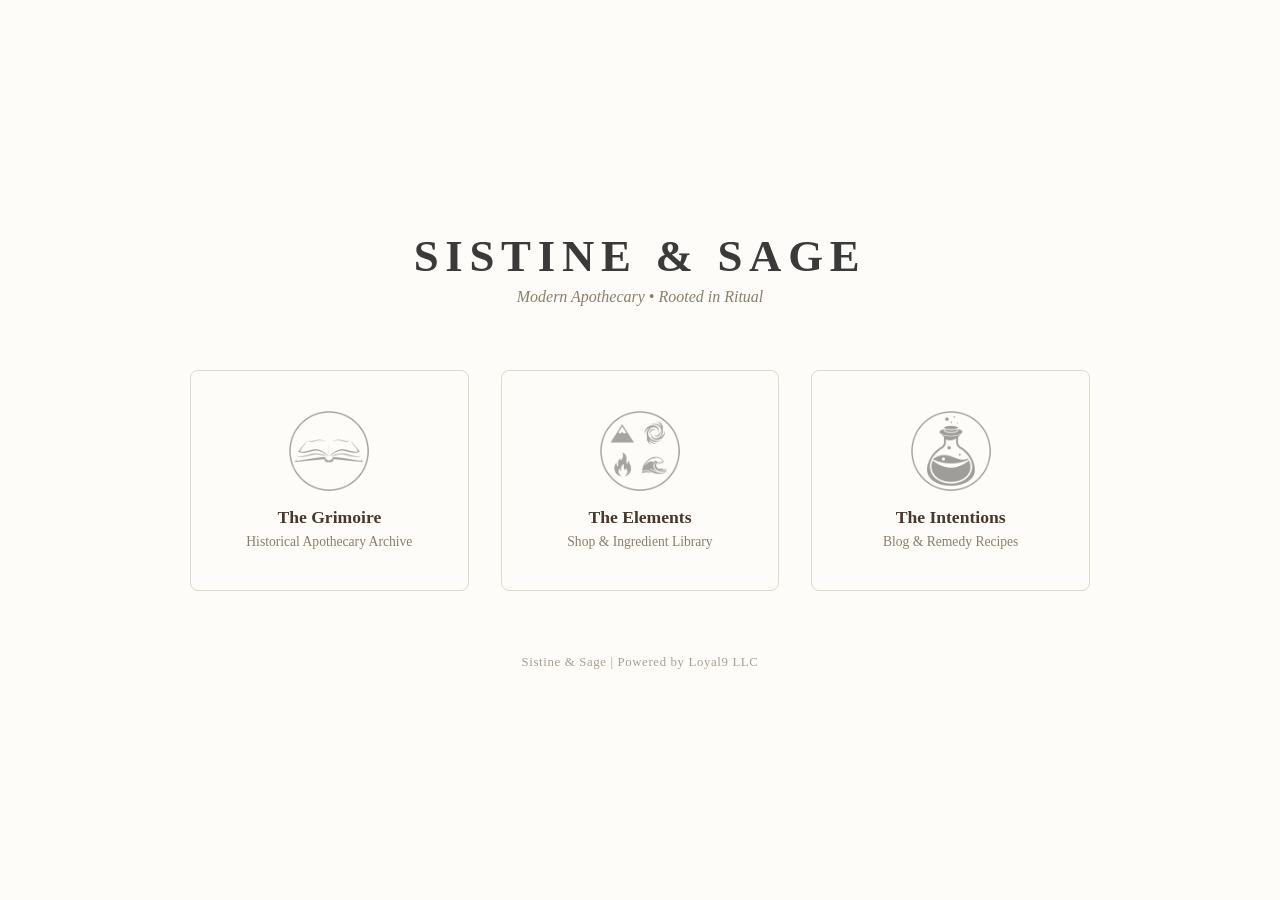
<file: index.html>
<!DOCTYPE html>
<html lang="en">
<head>
    <meta charset="UTF-8">
    <meta name="viewport" content="width=device-width, initial-scale=1.0">
    <title>Sistine &amp; Sage | Command Center</title>
    <link rel="stylesheet" href="css/landing.css">
</head>
<body>
    <main class="landing">
        <h1>Sistine &amp; Sage</h1>
        <p class="tagline">Modern Apothecary &bull; Rooted in Ritual</p>

        <nav class="gates">
            <a href="grimoire.html" class="gate">
                <img src="img/grimoire.png" alt="The Grimoire" class="gate-icon" width="80" height="80">
                <h2>The Grimoire</h2>
                <p>Historical Apothecary Archive</p>
            </a>
            <a href="elements.html" class="gate">
                <img src="img/elements.png" alt="The Elements" class="gate-icon" width="80" height="80">
                <h2>The Elements</h2>
                <p>Shop &amp; Ingredient Library</p>
            </a>
            <a href="intentions.html" class="gate">
                <img src="img/intentions.png" alt="The Intentions" class="gate-icon" width="80" height="80">
                <h2>The Intentions</h2>
                <p>Blog &amp; Remedy Recipes</p>
            </a>
        </nav>
    </main>

    <footer>Sistine &amp; Sage | Powered by Loyal9 LLC</footer>
</body>
</html>
</file>
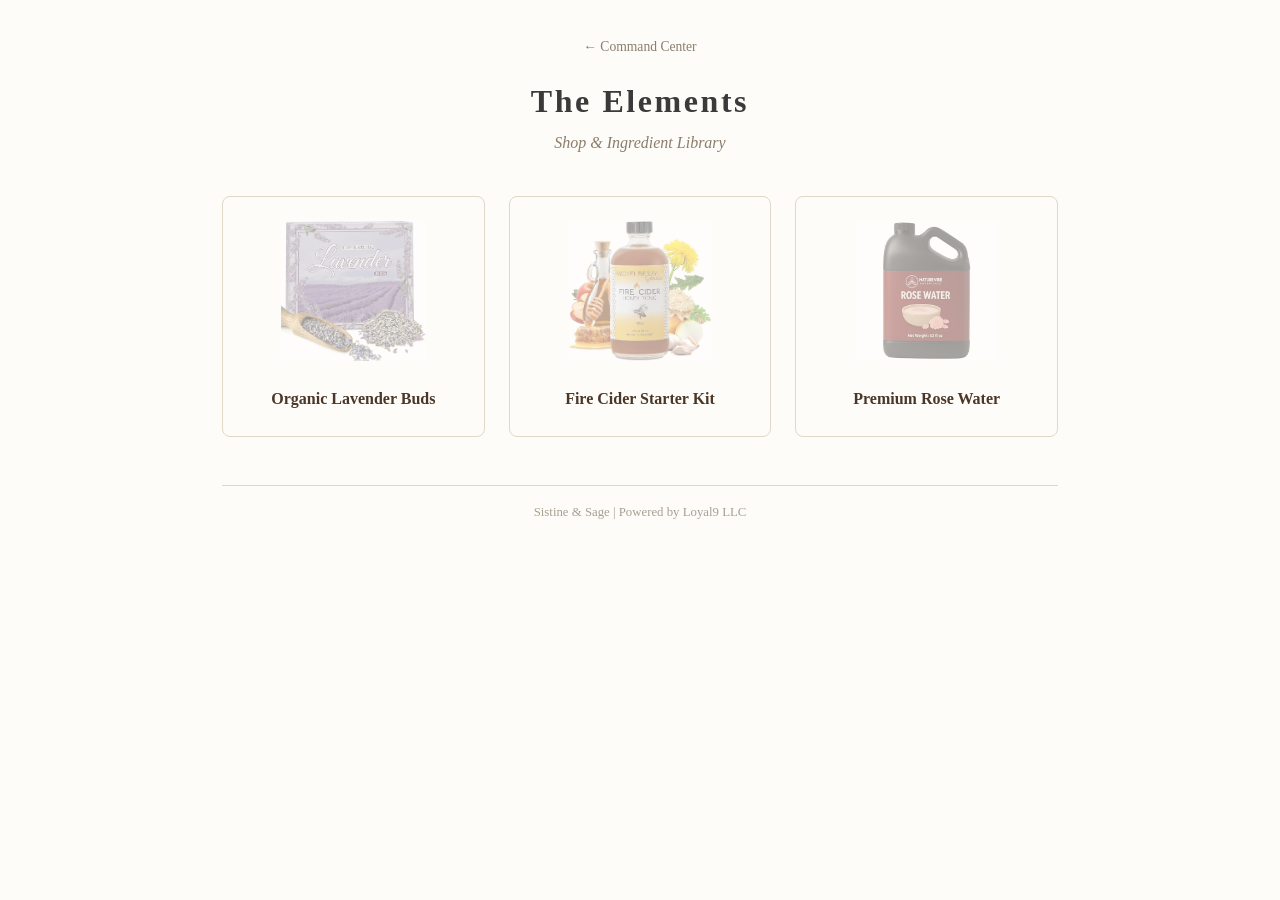
<file: elements.html>
<!DOCTYPE html>
<html lang="en">
<head>
    <meta charset="UTF-8">
    <meta name="viewport" content="width=device-width, initial-scale=1.0">
    <title>The Elements | Sistine &amp; Sage</title>
    <link rel="stylesheet" href="css/elements.css">
</head>
<body>
    <header>
        <a href="index.html" class="back">&larr; Command Center</a>
        <h1>The Elements</h1>
        <p class="subtitle">Shop &amp; Ingredient Library</p>
    </header>

    <main class="products">
        <div class="product-card" onclick="openOverlay('lavender')">
            <img src="img/amazon-lavender.jpg" alt="Organic Lavender Buds" class="product-img">
            <h2>Organic Lavender Buds</h2>
        </div>
        <div class="product-card" onclick="openOverlay('fire-cider')">
            <img src="img/amazon-fire-cider.jpg" alt="Fire Cider Kit" class="product-img">
            <h2>Fire Cider Starter Kit</h2>
        </div>
        <div class="product-card" onclick="openOverlay('rose-water')">
            <img src="img/amazon-rose-water-mist.jpg" alt="Rose Water Mist" class="product-img">
            <h2>Premium Rose Water</h2>
        </div>
    </main>

    <!-- Overlays -->
    <div class="overlay" id="overlay-lavender">
        <div class="overlay-content">
            <button class="overlay-close" onclick="closeOverlay('lavender')">&times;</button>
            <img src="img/amazon-lavender.jpg" alt="Organic Lavender Buds" class="overlay-img">
            <h2>Organic Lavender Buds</h2>
            <p>Dried, aromatic lavender flowers perfect for sachets, teas, and ritual work. Sourced organically for purity and potency.</p>
            <a href="https://www.amazon.com/Cedar-Space-Lavender-Organic-Flowers/dp/B07XBPQYZZ" class="buy-btn" target="_blank" rel="noopener">Buy Now on Amazon</a>
            <p class="disclosure">As an Amazon Associate, Sistine &amp; Sage earns from qualifying purchases.</p>
        </div>
    </div>

    <div class="overlay" id="overlay-fire-cider">
        <div class="overlay-content">
            <button class="overlay-close" onclick="closeOverlay('fire-cider')">&times;</button>
            <img src="img/amazon-fire-cider.jpg" alt="Fire Cider Kit" class="overlay-img">
            <h2>Fire Cider Starter Kit</h2>
            <p>Everything you need to brew a warming, immune-boosting fire cider at home. A folk remedy staple for the colder months.</p>
            <a href="https://www.amazon.com/Cedar-Space-Lavender-Organic-Flowers/dp/B07XBPQYZZ" class="buy-btn" target="_blank" rel="noopener">Buy Now on Amazon</a>
            <p class="disclosure">As an Amazon Associate, Sistine &amp; Sage earns from qualifying purchases.</p>
        </div>
    </div>

    <div class="overlay" id="overlay-rose-water">
        <div class="overlay-content">
            <button class="overlay-close" onclick="closeOverlay('rose-water')">&times;</button>
            <img src="img/amazon-rose-water-mist.jpg" alt="Rose Water" class="overlay-img">
            <h2>Premium Rose Water</h2>
            <p>Natural, hydrating rose water for facial mists and daily skincare rituals. A timeless ingredient from the apothecary shelf.</p>
            <a href="https://www.amazon.com/Naturevibe-Botanicals-Premium-Natural-Hydrating/dp/B0C5DTHG1B" class="buy-btn" target="_blank" rel="noopener">Buy Now on Amazon</a>
            <p class="disclosure">As an Amazon Associate, Sistine &amp; Sage earns from qualifying purchases.</p>
        </div>
    </div>

    <footer>Sistine &amp; Sage | Powered by Loyal9 LLC</footer>

    <script>
        function openOverlay(id) {
            document.getElementById('overlay-' + id).classList.add('active');
        }
        function closeOverlay(id) {
            document.getElementById('overlay-' + id).classList.remove('active');
        }
        document.querySelectorAll('.overlay').forEach(el => {
            el.addEventListener('click', e => {
                if (e.target === el) el.classList.remove('active');
            });
        });
    </script>
</body>
</html>
</file>
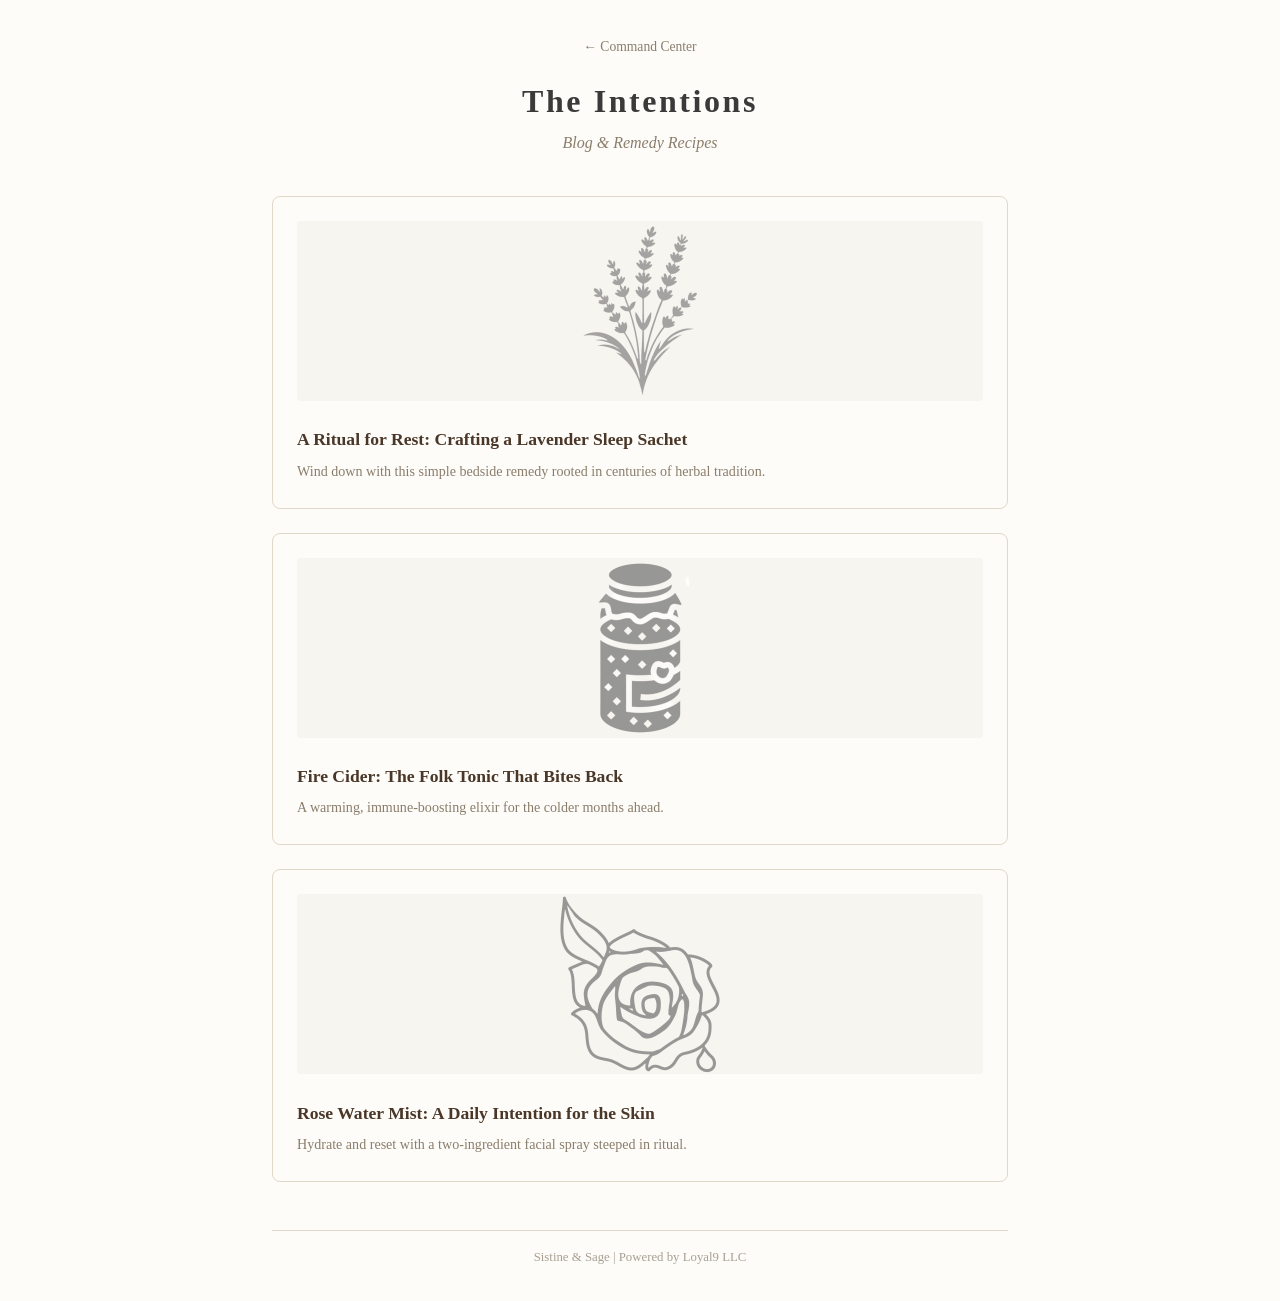
<file: intentions.html>
<!DOCTYPE html>
<html lang="en">
<head>
    <meta charset="UTF-8">
    <meta name="viewport" content="width=device-width, initial-scale=1.0">
    <title>The Intentions | Sistine &amp; Sage</title>
    <link rel="stylesheet" href="css/intentions.css">
</head>
<body>
    <header>
        <a href="index.html" class="back">&larr; Command Center</a>
        <h1>The Intentions</h1>
        <p class="subtitle">Blog &amp; Remedy Recipes</p>
    </header>

    <main class="articles">
        <a href="articles/lavender-calm.html" class="article-card">
            <img src="img/lavender.png" alt="Lavender" class="article-img">
            <h2>A Ritual for Rest: Crafting a Lavender Sleep Sachet</h2>
            <p>Wind down with this simple bedside remedy rooted in centuries of herbal tradition.</p>
        </a>
        <a href="articles/fire-cider.html" class="article-card">
            <img src="img/fire-cider.png" alt="Fire Cider" class="article-img">
            <h2>Fire Cider: The Folk Tonic That Bites Back</h2>
            <p>A warming, immune-boosting elixir for the colder months ahead.</p>
        </a>
        <a href="articles/rose-water.html" class="article-card">
            <img src="img/rose-water-mist.png" alt="Rose Water" class="article-img">
            <h2>Rose Water Mist: A Daily Intention for the Skin</h2>
            <p>Hydrate and reset with a two-ingredient facial spray steeped in ritual.</p>
        </a>
    </main>

    <footer>Sistine &amp; Sage | Powered by Loyal9 LLC</footer>
</body>
</html>
</file>
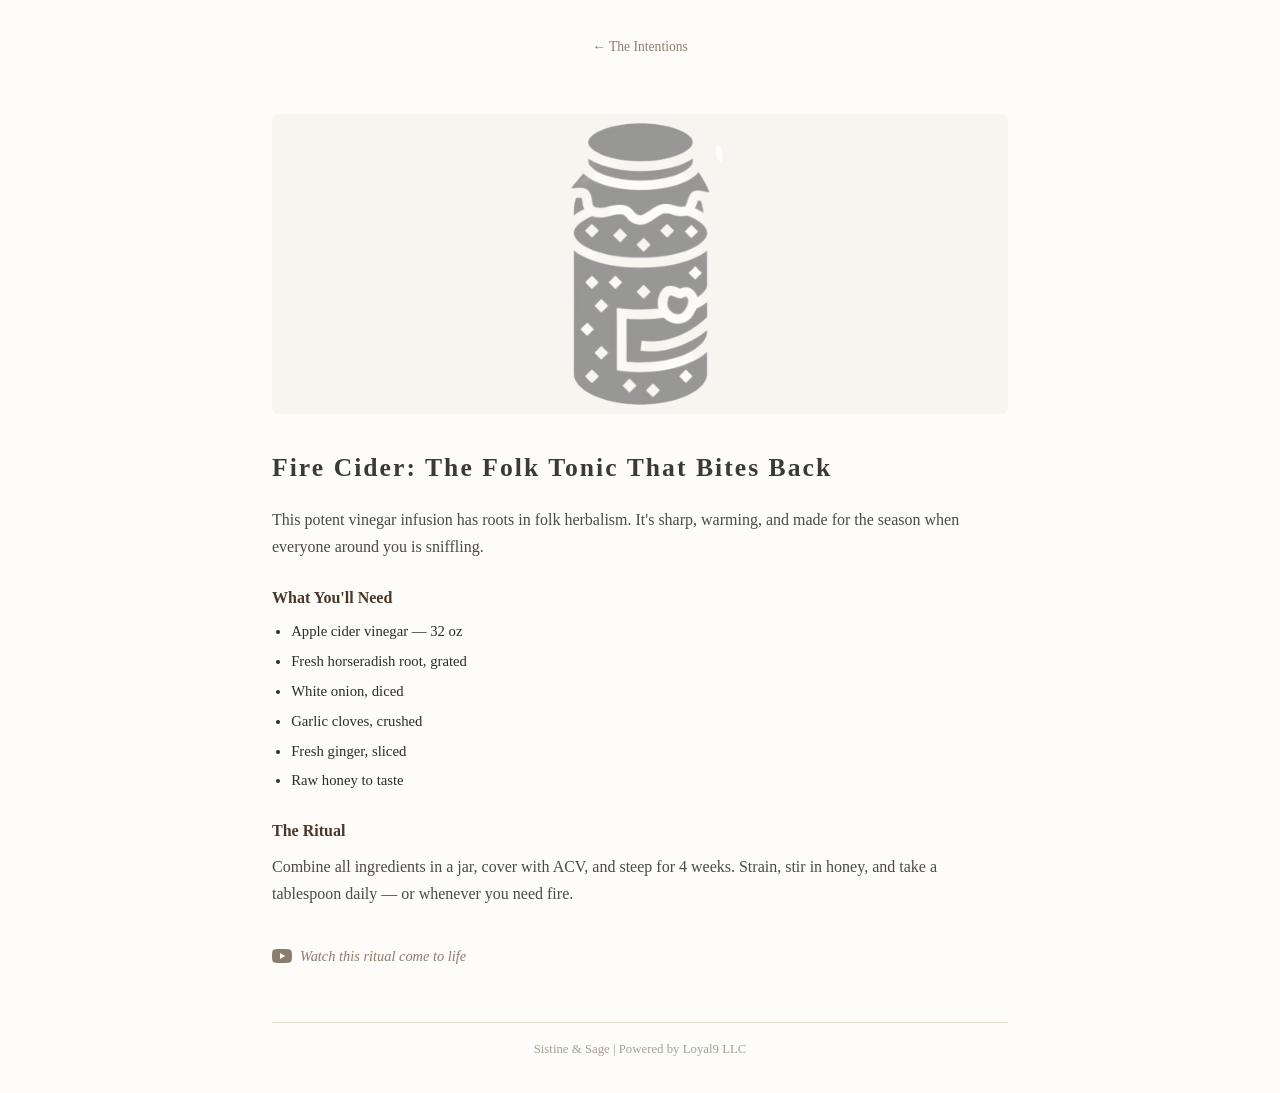
<file: articles/fire-cider.html>
<!DOCTYPE html>
<html lang="en">
<head>
    <meta charset="UTF-8">
    <meta name="viewport" content="width=device-width, initial-scale=1.0">
    <title>Fire Cider | Sistine &amp; Sage</title>
    <link rel="stylesheet" href="../css/intentions.css">
</head>
<body>
    <header>
        <a href="../intentions.html" class="back">&larr; The Intentions</a>
    </header>

    <article class="post">
        <img src="../img/fire-cider.png" alt="Fire Cider" class="post-img">
        <h1>Fire Cider: The Folk Tonic That Bites Back</h1>
        <p>This potent vinegar infusion has roots in folk herbalism. It's sharp, warming, and made for the season when everyone around you is sniffling.</p>
        <h3>What You'll Need</h3>
        <ul>
            <li>Apple cider vinegar — 32 oz</li>
            <li>Fresh horseradish root, grated</li>
            <li>White onion, diced</li>
            <li>Garlic cloves, crushed</li>
            <li>Fresh ginger, sliced</li>
            <li>Raw honey to taste</li>
        </ul>
        <h3>The Ritual</h3>
        <p>Combine all ingredients in a jar, cover with ACV, and steep for 4 weeks. Strain, stir in honey, and take a tablespoon daily — or whenever you need fire.</p>

        <a href="#" class="yt-link" target="_blank">
            <svg class="yt-icon" xmlns="http://www.w3.org/2000/svg" viewBox="0 0 24 24"><path d="M23.5 6.2a3 3 0 0 0-2.1-2.1C19.5 3.5 12 3.5 12 3.5s-7.5 0-9.4.6A3 3 0 0 0 .5 6.2 31.9 31.9 0 0 0 0 12a31.9 31.9 0 0 0 .5 5.8 3 3 0 0 0 2.1 2.1c1.9.6 9.4.6 9.4.6s7.5 0 9.4-.6a3 3 0 0 0 2.1-2.1c.5-1.9.5-5.8.5-5.8s0-3.9-.5-5.8zM9.6 15.5V8.5l6.3 3.5-6.3 3.5z"/></svg>
            Watch this ritual come to life
        </a>
    </article>

    <footer>Sistine &amp; Sage | Powered by Loyal9 LLC</footer>
</body>
</html>
</file>
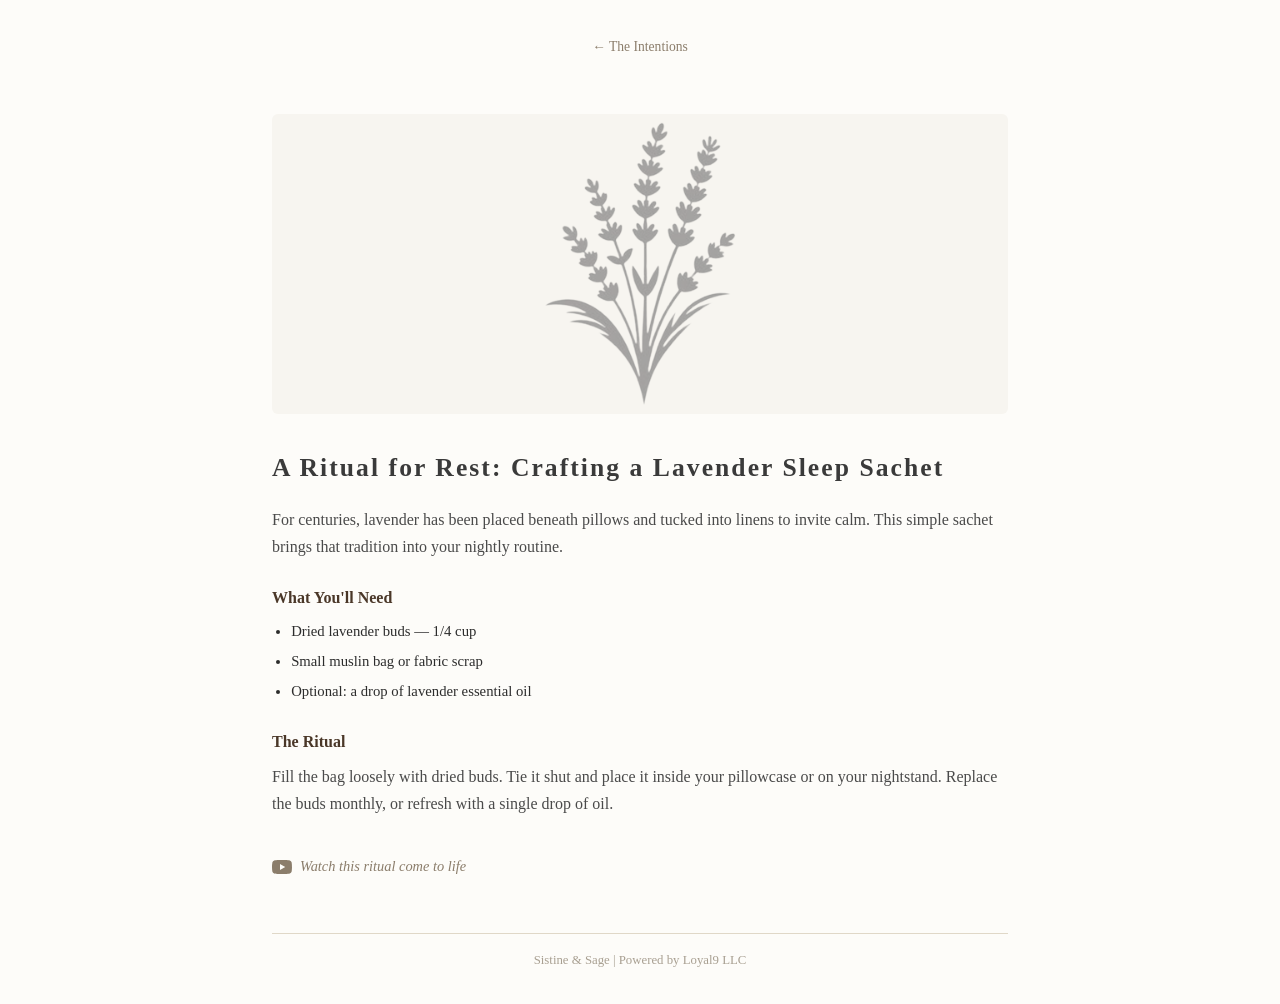
<file: articles/lavender-calm.html>
<!DOCTYPE html>
<html lang="en">
<head>
    <meta charset="UTF-8">
    <meta name="viewport" content="width=device-width, initial-scale=1.0">
    <title>Lavender Sleep Sachet | Sistine &amp; Sage</title>
    <link rel="stylesheet" href="../css/intentions.css">
</head>
<body>
    <header>
        <a href="../intentions.html" class="back">&larr; The Intentions</a>
    </header>

    <article class="post">
        <img src="../img/lavender.png" alt="Lavender" class="post-img">
        <h1>A Ritual for Rest: Crafting a Lavender Sleep Sachet</h1>
        <p>For centuries, lavender has been placed beneath pillows and tucked into linens to invite calm. This simple sachet brings that tradition into your nightly routine.</p>
        <h3>What You'll Need</h3>
        <ul>
            <li>Dried lavender buds — 1/4 cup</li>
            <li>Small muslin bag or fabric scrap</li>
            <li>Optional: a drop of lavender essential oil</li>
        </ul>
        <h3>The Ritual</h3>
        <p>Fill the bag loosely with dried buds. Tie it shut and place it inside your pillowcase or on your nightstand. Replace the buds monthly, or refresh with a single drop of oil.</p>

        <a href="#" class="yt-link" target="_blank">
            <svg class="yt-icon" xmlns="http://www.w3.org/2000/svg" viewBox="0 0 24 24"><path d="M23.5 6.2a3 3 0 0 0-2.1-2.1C19.5 3.5 12 3.5 12 3.5s-7.5 0-9.4.6A3 3 0 0 0 .5 6.2 31.9 31.9 0 0 0 0 12a31.9 31.9 0 0 0 .5 5.8 3 3 0 0 0 2.1 2.1c1.9.6 9.4.6 9.4.6s7.5 0 9.4-.6a3 3 0 0 0 2.1-2.1c.5-1.9.5-5.8.5-5.8s0-3.9-.5-5.8zM9.6 15.5V8.5l6.3 3.5-6.3 3.5z"/></svg>
            Watch this ritual come to life
        </a>
    </article>

    <footer>Sistine &amp; Sage | Powered by Loyal9 LLC</footer>
</body>
</html>
</file>
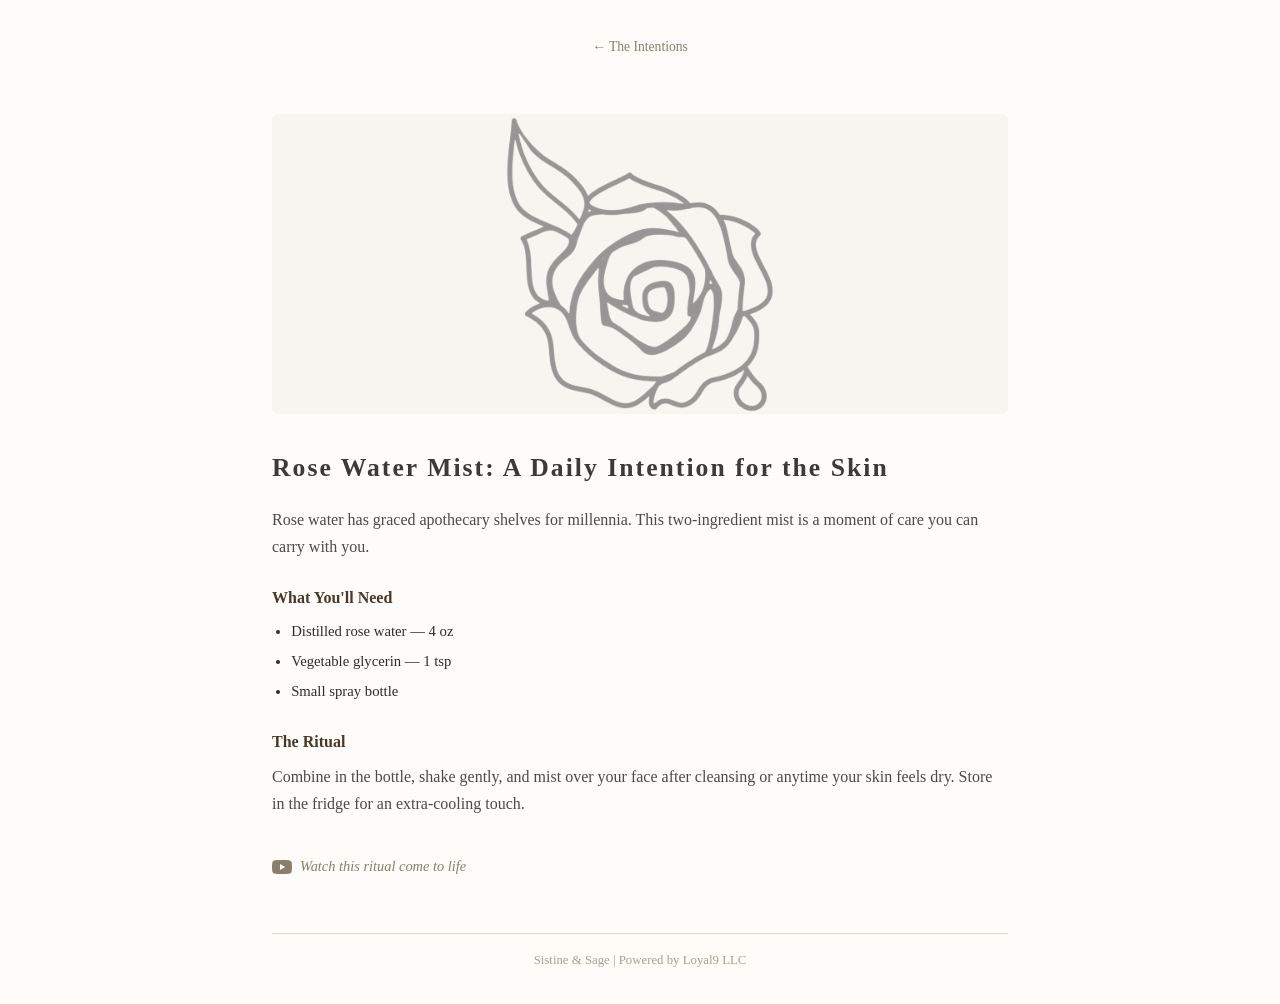
<file: articles/rose-water.html>
<!DOCTYPE html>
<html lang="en">
<head>
    <meta charset="UTF-8">
    <meta name="viewport" content="width=device-width, initial-scale=1.0">
    <title>Rose Water Mist | Sistine &amp; Sage</title>
    <link rel="stylesheet" href="../css/intentions.css">
</head>
<body>
    <header>
        <a href="../intentions.html" class="back">&larr; The Intentions</a>
    </header>

    <article class="post">
        <img src="../img/rose-water-mist.png" alt="Rose Water" class="post-img">
        <h1>Rose Water Mist: A Daily Intention for the Skin</h1>
        <p>Rose water has graced apothecary shelves for millennia. This two-ingredient mist is a moment of care you can carry with you.</p>
        <h3>What You'll Need</h3>
        <ul>
            <li>Distilled rose water — 4 oz</li>
            <li>Vegetable glycerin — 1 tsp</li>
            <li>Small spray bottle</li>
        </ul>
        <h3>The Ritual</h3>
        <p>Combine in the bottle, shake gently, and mist over your face after cleansing or anytime your skin feels dry. Store in the fridge for an extra-cooling touch.</p>

        <a href="#" class="yt-link" target="_blank">
            <svg class="yt-icon" xmlns="http://www.w3.org/2000/svg" viewBox="0 0 24 24"><path d="M23.5 6.2a3 3 0 0 0-2.1-2.1C19.5 3.5 12 3.5 12 3.5s-7.5 0-9.4.6A3 3 0 0 0 .5 6.2 31.9 31.9 0 0 0 0 12a31.9 31.9 0 0 0 .5 5.8 3 3 0 0 0 2.1 2.1c1.9.6 9.4.6 9.4.6s7.5 0 9.4-.6a3 3 0 0 0 2.1-2.1c.5-1.9.5-5.8.5-5.8s0-3.9-.5-5.8zM9.6 15.5V8.5l6.3 3.5-6.3 3.5z"/></svg>
            Watch this ritual come to life
        </a>
    </article>

    <footer>Sistine &amp; Sage | Powered by Loyal9 LLC</footer>
</body>
</html>
</file>
<file: css/landing.css>
* {
    margin: 0;
    padding: 0;
    box-sizing: border-box;
}

body {
    font-family: 'Georgia', serif;
    background: #fdfcf9;
    color: #2c2c2c;
    min-height: 100vh;
    display: flex;
    flex-direction: column;
    justify-content: center;
    align-items: center;
    padding: 2rem;
}

.landing {
    text-align: center;
    max-width: 900px;
    width: 100%;
}

h1 {
    font-size: 2.8rem;
    color: #3a3a3a;
    letter-spacing: 0.15em;
    text-transform: uppercase;
    margin-bottom: 0.4rem;
}

.tagline {
    color: #8b7d6b;
    font-style: italic;
    font-size: 1rem;
    margin-bottom: 4rem;
}

.gates {
    display: grid;
    grid-template-columns: repeat(3, 1fr);
    gap: 2rem;
}

.gate {
    text-decoration: none;
    color: inherit;
    padding: 2.5rem 1.5rem;
    border: 1px solid #e0d8c8;
    border-radius: 8px;
    transition: transform 0.2s, box-shadow 0.2s;
    display: flex;
    flex-direction: column;
    align-items: center;
}

.gate:hover {
    transform: translateY(-4px);
    box-shadow: 0 8px 24px rgba(0, 0, 0, 0.06);
}

img.gate-icon {
    display: block;
    width: 80px !important;
    height: 80px !important;
    max-width: 80px !important;
    max-height: 80px !important;
    min-width: 0;
    object-fit: contain;
    margin-bottom: 1rem;
    opacity: 0.4;
}

.gate h2 {
    font-size: 1.1rem;
    color: #4a3728;
    margin-bottom: 0.4rem;
}

.gate p {
    font-size: 0.85rem;
    color: #8b7d6b;
}

footer {
    margin-top: 4rem;
    font-size: 0.8rem;
    color: #a89f91;
    letter-spacing: 0.05em;
}

@media (max-width: 768px) {
    .gates {
        grid-template-columns: 1fr;
        gap: 1.2rem;
    }

    h1 {
        font-size: 2rem;
    }

    .tagline {
        margin-bottom: 2.5rem;
    }

    .gate {
        padding: 1.5rem 1rem;
    }

    img.gate-icon {
        width: 60px !important;
        height: 60px !important;
        max-width: 60px !important;
        max-height: 60px !important;
    }
}
</file>
<file: css/elements.css>
* {
    margin: 0;
    padding: 0;
    box-sizing: border-box;
}

body {
    font-family: 'Georgia', serif;
    background: #fdfcf9;
    color: #2c2c2c;
    line-height: 1.7;
    padding: 2rem;
    max-width: 900px;
    margin: 0 auto;
}

header {
    text-align: center;
    margin-bottom: 2.5rem;
}

.back {
    display: inline-block;
    text-decoration: none;
    color: #8b7d6b;
    font-size: 0.85rem;
    margin-bottom: 1rem;
}

.back:hover {
    color: #4a3728;
}

h1 {
    font-size: 2rem;
    color: #3a3a3a;
    letter-spacing: 0.08em;
}

.subtitle {
    color: #8b7d6b;
    font-style: italic;
}

/* Product grid */
.products {
    display: grid;
    grid-template-columns: repeat(3, 1fr);
    gap: 1.5rem;
}

.product-card {
    text-align: center;
    padding: 1.5rem 1rem;
    border: 1px solid #e0d8c8;
    border-radius: 8px;
    cursor: pointer;
    transition: transform 0.2s, box-shadow 0.2s;
}

.product-card:hover {
    transform: translateY(-3px);
    box-shadow: 0 6px 20px rgba(0, 0, 0, 0.05);
}

.product-img {
    width: 100%;
    height: 140px;
    object-fit: contain;
    opacity: 0.4;
    margin-bottom: 1rem;
}

.product-card h2 {
    font-size: 1rem;
    color: #4a3728;
}

/* Overlay */
.overlay {
    display: none;
    position: fixed;
    inset: 0;
    background: rgba(0, 0, 0, 0.5);
    z-index: 1000;
    justify-content: center;
    align-items: center;
    padding: 2rem;
}

.overlay.active {
    display: flex;
}

.overlay-content {
    background: #fdfcf9;
    border-radius: 10px;
    padding: 2.5rem;
    max-width: 400px;
    width: 100%;
    text-align: center;
    position: relative;
}

.overlay-close {
    position: absolute;
    top: 0.8rem;
    right: 1rem;
    background: none;
    border: none;
    font-size: 1.5rem;
    color: #8b7d6b;
    cursor: pointer;
}

.overlay-close:hover {
    color: #2c2c2c;
}

.overlay-img {
    width: 120px;
    height: 120px;
    object-fit: contain;
    opacity: 0.5;
    margin-bottom: 1rem;
}

.overlay-content h2 {
    font-size: 1.2rem;
    color: #4a3728;
    margin-bottom: 0.6rem;
}

.overlay-content p {
    font-size: 0.9rem;
    color: #5a5a5a;
    margin-bottom: 1rem;
}

.buy-btn {
    display: inline-block;
    padding: 0.7rem 1.5rem;
    background: #4a3728;
    color: #fff;
    text-decoration: none;
    border-radius: 5px;
    font-size: 0.9rem;
    transition: background 0.2s;
}

.buy-btn:hover {
    background: #8b6914;
}

.disclosure {
    margin-top: 1rem;
    font-size: 0.72rem;
    color: #a89f91;
    font-style: italic;
}

footer {
    margin-top: 3rem;
    text-align: center;
    font-size: 0.8rem;
    color: #a89f91;
    border-top: 1px solid #e0d8c8;
    padding-top: 1rem;
}

@media (max-width: 600px) {
    body {
        padding: 1rem;
    }

    .products {
        grid-template-columns: 1fr;
    }

    h1 {
        font-size: 1.5rem;
    }

    .overlay-content {
        padding: 1.5rem;
        margin: 1rem;
    }
}
</file>
<file: css/intentions.css>
* {
    margin: 0;
    padding: 0;
    box-sizing: border-box;
}

body {
    font-family: 'Georgia', serif;
    background: #fdfcf9;
    color: #2c2c2c;
    line-height: 1.7;
    padding: 2rem;
    max-width: 800px;
    margin: 0 auto;
}

header {
    text-align: center;
    margin-bottom: 2.5rem;
}

.back {
    display: inline-block;
    text-decoration: none;
    color: #8b7d6b;
    font-size: 0.85rem;
    margin-bottom: 1rem;
}

.back:hover {
    color: #4a3728;
}

h1 {
    font-size: 2rem;
    color: #3a3a3a;
    letter-spacing: 0.08em;
}

.subtitle {
    color: #8b7d6b;
    font-style: italic;
}

/* Article listing */
.articles {
    display: grid;
    gap: 1.5rem;
}

.article-card {
    display: block;
    text-decoration: none;
    color: inherit;
    padding: 1.5rem;
    border: 1px solid #e0d8c8;
    border-radius: 8px;
    transition: transform 0.2s, box-shadow 0.2s;
}

.article-card:hover {
    transform: translateY(-3px);
    box-shadow: 0 6px 20px rgba(0, 0, 0, 0.05);
}

.article-img {
    width: 100%;
    height: 180px;
    object-fit: contain;
    border-radius: 4px;
    margin-bottom: 1rem;
    background: #f0ece4;
    opacity: 0.4;
}

.article-card h2 {
    font-size: 1.1rem;
    color: #4a3728;
    margin-bottom: 0.3rem;
}

.article-card p {
    font-size: 0.88rem;
    color: #8b7d6b;
}

/* Individual article page */
.post {
    margin-top: 1rem;
}

.post-img {
    width: 100%;
    max-height: 300px;
    object-fit: contain;
    border-radius: 6px;
    margin-bottom: 1.5rem;
    background: #f0ece4;
    opacity: 0.4;
}

.post h1 {
    font-size: 1.6rem;
    margin-bottom: 1rem;
}

.post h3 {
    font-size: 1rem;
    color: #4a3728;
    margin-top: 1.5rem;
    margin-bottom: 0.5rem;
}

.post p {
    margin-bottom: 0.8rem;
    color: #4a4a4a;
}

.post ul {
    padding-left: 1.2rem;
    margin-bottom: 1rem;
}

.post li {
    margin-bottom: 0.3rem;
    font-size: 0.92rem;
}

.yt-link {
    display: inline-flex;
    align-items: center;
    gap: 0.5rem;
    margin-top: 1.5rem;
    text-decoration: none;
    color: #8b7d6b;
    font-size: 0.9rem;
    font-style: italic;
    transition: color 0.2s;
}

.yt-link:hover {
    color: #4a3728;
}

.yt-icon {
    width: 20px;
    height: 20px;
    fill: currentColor;
}

footer {
    margin-top: 3rem;
    text-align: center;
    font-size: 0.8rem;
    color: #a89f91;
    border-top: 1px solid #e0d8c8;
    padding-top: 1rem;
}

@media (max-width: 600px) {
    body {
        padding: 1rem;
    }

    h1 {
        font-size: 1.5rem;
    }

    .article-img {
        height: 140px;
    }

    .post-img {
        max-height: 200px;
    }

    .post h1 {
        font-size: 1.3rem;
    }
}
</file>
